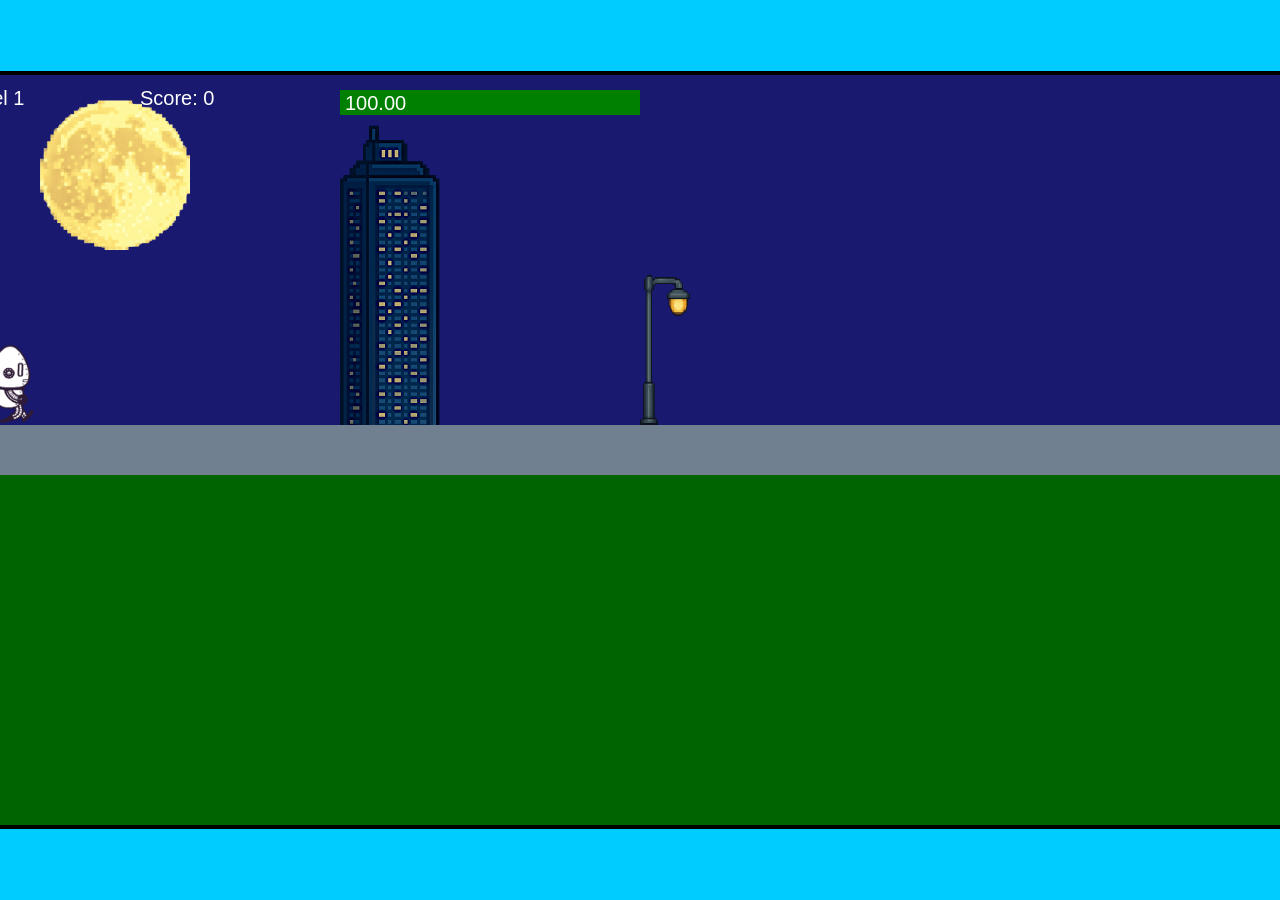
<file: fsd-projects/runtime/index.html>
<!DOCTYPE html>
<html lang="en">
  <head>
    <meta charset="UTF-8" />
    <meta name="viewport" content="width=device-width, initial-scale=1.0" />
    <title>Runtime Neo</title>
    <link rel="stylesheet" href="runtime.css" />
    <script src="https://code.jquery.com/jquery-3.1.0.js"></script>
    <script src="setup.js"></script>
    <script src="levels.js"></script>
    <script src="scenery.js"></script>
    <script src="student.js"></script>
    <script src="main.js"></script>
  </head>
  <body id="body">
    <canvas id="gameCanvas" width="1400" height="750"></canvas>
    <img id="player" src="images/halle.png" />
    <img id="projectile" src="images/projectile.png" />
    <img id="basicPlatform" src="images/interactable/basicPlatform.png" />
    <img id="spikes" src="images/interactable/spikes.png" />
    <img id="bug" src="images/interactable/bug.png" />
    <img id="healthUp" src="images/interactable/healthUp.png" />
    <img id="flag" src="images/interactable/flag.png" />
    <img id="moon" src="images/backgrounds/moon.png" />
    <img id="building" src="images/backgrounds/building.png" />
    <img id="lamp" src="images/backgrounds/lamp.png" />
  </body>
</html>
</file>
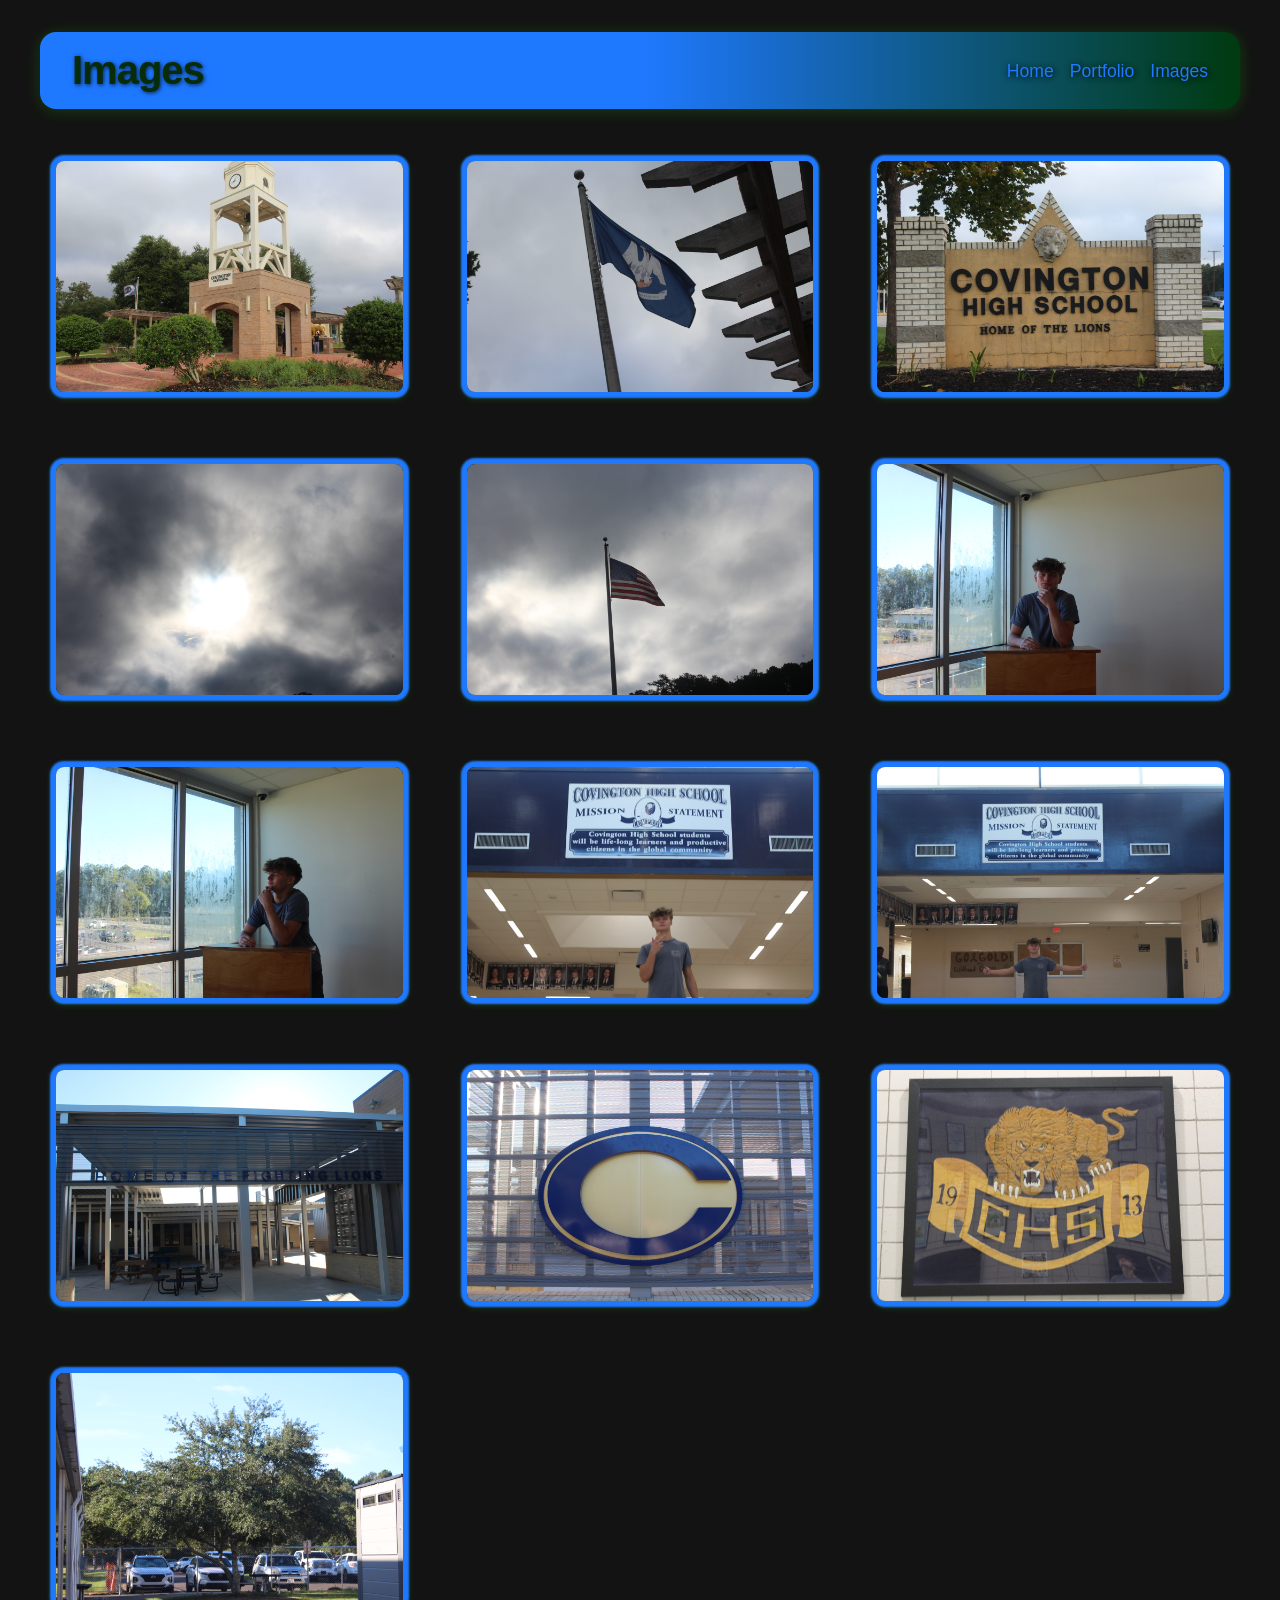
<file: images.html>
<!DOCTYPE HTML>
<html>
    <head>
        <title>Images</title>
        <style>
            body {
                background: #131313;
                color: #2414ff;
                font-family: 'Creepster', Arial, sans-serif;
                font-size: 20px;
                margin: 0;
                padding: 0;
            }
            #all-contents {
                max-width: 1200px;
                margin: 0 auto;
                padding: 0 24px;
            }
            nav {
                background: linear-gradient(90deg, #1F79FF 0%,#1F79FF , #003a0f 100%);
                display: flex;
                align-items: center;
                padding: 16px 32px;
                border-radius: 16px;
                margin: 32px 0 24px 0;
                box-shadow: 0 2px 16px 0 rgba(57,255,20,0.18);
            }
            h1 {
                flex: 1;
                margin: 0;
                font-weight: 600;
                font-size: 2.5rem;
                color: #072c09;
                letter-spacing: -1px;
                text-shadow: 1px 1px 4px #000000be, 0 0 10px #1F79FF;
            }
            #nav-ul {
                list-style: none;
                margin: 0;
                padding: 0;
                display: flex;
                gap: 16px;
            }
            .nav-li {
                display: inline-block;
            }
            #navanchor {
                text-decoration: none;
                color: #1F79FF;
                font-weight: 500;
                font-size: 1.1rem;
                transition: color 0.2s;
                text-shadow: 1px 1px 6px #000;
            }
            #navanchor:hover {
                color: #fff;
            }
            .image-grid {
                display: grid;
                grid-template-columns: repeat(3, 1fr);
                gap: 32px;
                margin-top: 32px;
            }
            .image-item {
                
                transition: transform 0.2s;
                display: flex;
                align-items: center;
                justify-content: center;
                padding: 16px;
            }
            .image-item img {
                max-width: 100%;
                max-height: 320px;
                border-radius: 12px;
                box-shadow: 0 0 2px 2px #1F79FF, 0 2px 8px 0 rgba(57,255,20,0.18);
                background: #18120f;
                border: 4px solid #1F79FF;
                transition: box-shadow 0.2s, border-color 0.2s, transform 0.2s;
            }
            .image-item img:hover {
                box-shadow: 0 0 8px 8px #1F79FF, 0 2px 8px 0 rgba(57,255,20,0.18);
                border-color: #1F79FF;
                transform: scale(1.08);
            }
            @media (max-width: 900px) {
                .image-grid {
                    grid-template-columns: repeat(2, 1fr);
                }
            }
            @media (max-width: 600px) {
                .image-grid {
                    grid-template-columns: 1fr;
                }
            }
    </style>
    </head>
    
    <body>
        <div id="all-contents">
            <nav>
                <h1>Images</h1>
                <ul id="nav-ul">
                    <li class="nav-li">
                        <a id="navanchor" href="index.html">Home</a>
                    </li>
                    <li class="nav-li">
                        <a id="navanchor" href="portfolio.html">Portfolio</a>
                        </li>
                    <li class="nav-li"><a id="navanchor" href="images.html">Images</a>
                    </li>
                    
                </ul>
            </nav>
                <div class="image-grid">
                    
                    
                    <div class="image-item"><img src="assets/IMG_1344.JPG" ></div>
                    <div class="image-item"><img src="assets/IMG_1339.JPG" ></div>
                    <div class="image-item"><img src="assets/IMG_1342.JPG" ></div>
                    <div class="image-item"><img src="assets/IMG_1343.JPG" ></div>
                     <div class="image-item"><img src="assets/IMG_1350.JPG" ></div>
                      <div class="image-item"><img src="assets/IMG_3432.JPG" ></div>
                       <div class="image-item"><img src="assets/IMG_3433.JPG" ></div>
                        <div class="image-item"><img src="assets/IMG_3452.JPG" ></div>
                         <div class="image-item"><img src="assets/IMG_3451.JPG" ></div>
                          <div class="image-item"><img src="assets/IMG_3439.JPG" ></div>
                           <div class="image-item"><img src="assets/IMG_3440.JPG" ></div>
                            <div class="image-item"><img src="assets/IMG_3446.JPG" ></div>
                             <div class="image-item"><img src="assets/IMG_3450.JPG" ></div>
                </div>
                <!-- Modal for full-size image -->
                <div id="imageModal" class="modal">
                    <span class="close">&times;</span>
                    <span class="modal-arrow left">&#10094;</span>
                    <img class="modal-content" id="modalImg" alt="Full Size">
                    <span class="modal-arrow right">&#10095;</span>
                </div>
    </body>
      
      
      
      
      
      
      
        <script>
        // Modal logic with navigation
        const modal = document.getElementById('imageModal');
        const modalImg = document.getElementById('modalImg');
        const closeBtn = document.querySelector('.close');
        const leftArrow = document.querySelector('.modal-arrow.left');
        const rightArrow = document.querySelector('.modal-arrow.right');
        const images = Array.from(document.querySelectorAll('.image-item img'));
        let currentIndex = 0;

        function showModal(index) {
            currentIndex = index;
            modal.style.display = 'block';
            modalImg.src = images[index].src;
            modalImg.alt = images[index].alt;
        }

        images.forEach((img, idx) => {
            img.addEventListener('click', function() {
                showModal(idx);
            });
        });

        closeBtn.onclick = function() {
            modal.style.display = 'none';
            modalImg.src = '';
        }

        leftArrow.onclick = function(e) {
            e.stopPropagation();
            currentIndex = (currentIndex - 1 + images.length) % images.length;
            showModal(currentIndex);
        }

        rightArrow.onclick = function(e) {
            e.stopPropagation();
            currentIndex = (currentIndex + 1) % images.length;
            showModal(currentIndex);
        }

        window.onclick = function(event) {
            if (event.target === modal) {
                modal.style.display = 'none';
                modalImg.src = '';
            }
        }

        window.addEventListener('keydown', function(e) {
            if (modal.style.display === 'block') {
                if (e.key === 'ArrowLeft') {
                    currentIndex = (currentIndex - 1 + images.length) % images.length;
                    showModal(currentIndex);
                } else if (e.key === 'ArrowRight') {
                    currentIndex = (currentIndex + 1) % images.length;
                    showModal(currentIndex);
                } else if (e.key === 'Escape') {
                    modal.style.display = 'none';
                    modalImg.src = '';
                }
            }
        });
        </script>
        <style>
            .modal {
                display: none;
                position: fixed;
                z-index: 1000;
                left: 0;
                top: 0;
                width: 100vw;
                height: 100vh;
                overflow: auto;
                animation: fadeIn 0.3s;
            }
            .modal-content {
                display: block;
                margin: 5vh auto;
                max-width: 90vw;
                max-height: 80vh;
                border-radius: 18px;
                box-shadow: 0 8px 32px 0 rgba(#1F79FF);
                background: #18120f;
                border: 6px solid #1F79FF;
                animation: scaleUp 0.3s;
            }
            .close {
                position: absolute;
                top: 32px;
                right: 48px;
                color: #1F79FF;
                font-size: 48px;
                font-weight: 300;
                cursor: pointer;
                z-index: 1001;
                transition: color 0.2s;
                text-shadow: 2px 2px 8px #000;
            }
            .close:hover {
                color: #fff;
            }
            .modal-arrow {
                position: absolute;
                top: 50%;
                transform: translateY(-50%);
                color: #1F79FF;
                font-size: 64px;
                font-weight: 300;
                cursor: pointer;
                z-index: 1001;
                user-select: none;
                padding: 0 24px;
                transition: color 0.2s;
                text-shadow: 2px 2px 8px #000;
            }
            .modal-arrow.left {
                left: 0;
            }
            .modal-arrow.right {
                right: 0;
            }
            .modal-arrow:hover {
                color: #fff;
            }
            @keyframes fadeIn {
                from { opacity: 0; }
                to { opacity: 1; }
            }
            @keyframes scaleUp {
                from { transform: scale(0.95); }
                to { transform: scale(1); }
            }
        </style>
</html>
</file>
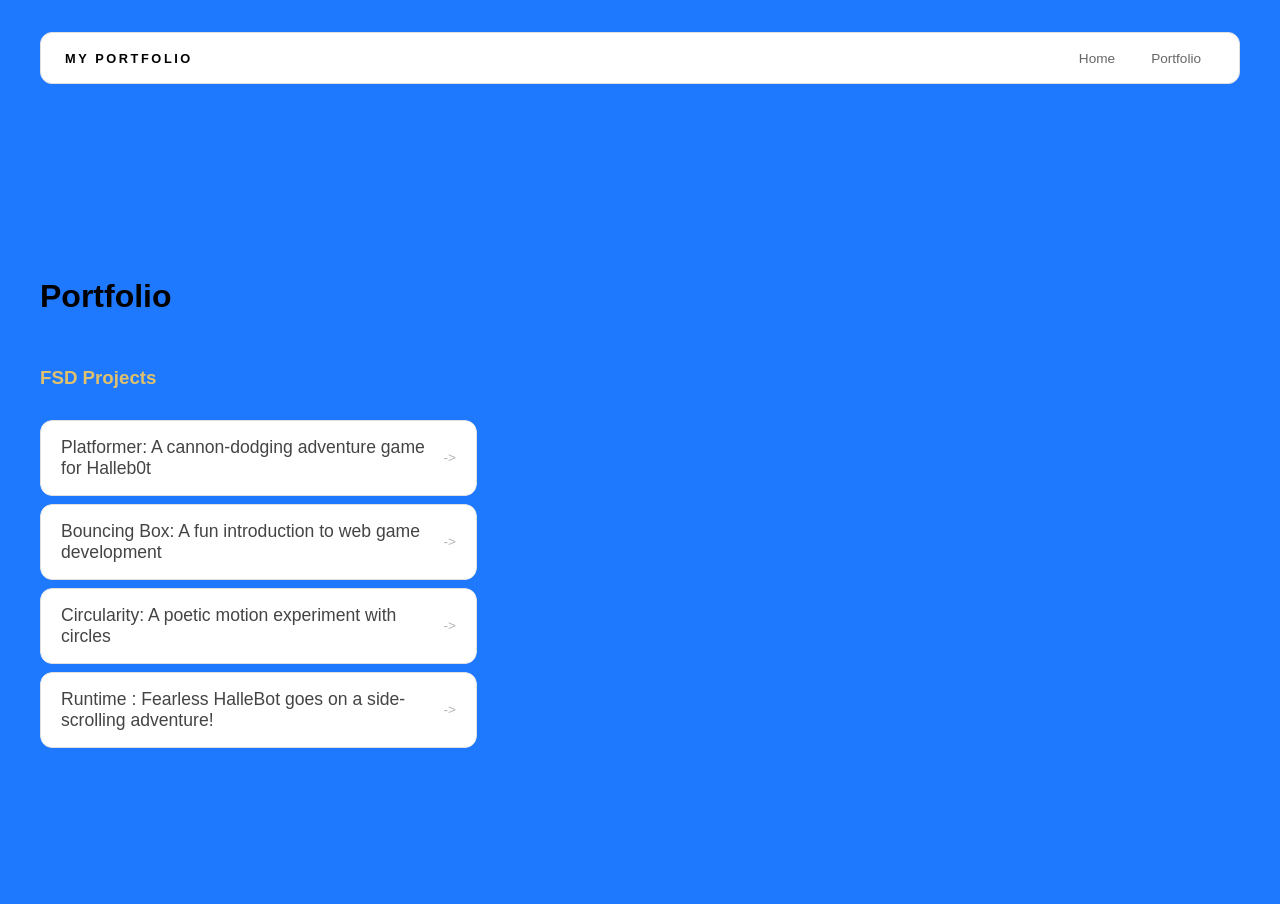
<file: portfolio.html>
<!DOCTYPE html>
<html>

<head>
  <title>My Website</title>
  <link rel="stylesheet" href="style.css" />
  <title>Edward's Portfolio</title>
</head>

<body>
  <!-- All content goes here -->
  <div id="all-contents">
    <nav>
      <h1>My Portfolio</h1>
      <ul id="nav-ul">

        <li class="nav-li">
          <a href="index.html">Home</a>
        <li class="nav-li">
          <a href="portfolio.html">Portfolio</a>
        </li>
        </li>
      </ul>
    </nav>

    <main>
      <div class="content">
        <h1>Portfolio</h1>
        <h3>FSD Projects</h3>
        <ul id="portfolio">
          <li>
            <a href="fsd-projects/platformer/">Platformer: A cannon-dodging adventure game for Halleb0t</a>
          </li>
          <li>
            <a href="fsd-projects/bouncing-box/">Bouncing Box: A fun introduction to web game development</a>
          </li>
          <li>
            <a href="fsd-projects/circularity/">Circularity: A poetic motion experiment with circles</a>
          </li>
          <li>
            <a href="fsd-projects/runtime/">Runtime : Fearless HalleBot goes on a side-scrolling adventure!</a>
          </li>
        </ul>

        <!-- ASD Projects will go here -->

    </main>
  </div>
</body>

</html>
</file>
<file: fsd-projects/runtime/runtime.css>
/* runtime.css */
/* Styles for Runtime Neo auto-runner game */

img {
  display: none;
}

#gameCanvas {
  position: absolute;
  border: 4px solid #000;
  top: 50%;
  left: 50%;
  transform: translate(-50%, -50%);
}

body {
  margin: 0;
  background-color: #00ccff;
  font-family: Arial, sans-serif;
  text-align: center;
  overflow: hidden;
}
</file>
<file: style.css>
* {
  box-sizing: border-box;
}

body {
  margin: 0;
  background: #1F79FF;
  color: #E0C16C;
  font-family: "Helvetica Neue",Arial, Helvetica, sans-serif, sans-serif;
}

#all-contents {
  max-width: 1500px;
  min-height: 100vh;
  margin: 0 auto;
  padding: 32px 40px;
}
main {
  display: grid;
  grid-template-columns: minmax(220px, 1fr) minmax(420px, 1.6fr);
  align-items: center;
  min-height: calc(100vh - 160px);
  gap: clamp(32px, 5vw, 80px);
}

.sidebar {
  width: 100%;
}

.content {
  display: flex;
  flex-direction: column;
  align-items: flex-start;
  gap: 12px;
}
h2 {
  margin: 0;
  font-size: clamp(4rem, 10vw, 7rem);
  line-height: 0.9;
  font-weight: 900;
  letter-spacing: -0.04em;
  text-transform: uppercase;
  color: #000;
}

.content > p {
  margin: 0;
  color: #999;
  font-size: 0.9rem;
  text-transform: uppercase;
  letter-spacing: 0.15em;
  line-height: 1.4;
}
#interests {
  margin-top: 32px;
  width: 100%;
}

#interests h3 {
  margin: 0 0 12px;
  font-size: 0.75rem;
  font-weight: 700;
  text-transform: uppercase;
  letter-spacing: 0.2em;
  color: #aaa;
}

#interests ul {
  list-style: none;
  margin: 0;
  padding: 0;
  display: flex;
  flex-wrap: wrap;
  gap: 8px;
}

#interests li {
  color: #849A8C;
  font-size: 1rem;
  font-weight: 600;
  padding: 10px 20px;
  background: #fff;
  border: 7px solid #E0C16C;
  border-radius: 100px;
  transition:
    background 0.25s ease,
    color 0.25s ease,
    transform 0.25s ease;
  cursor: default;
}

#interests li:hover {
  background: #000;
  color: #fff;
  border:6px solid #E0C16C;
  transform: translateY(-2px);
}
.sidebar-img {
  width: 100%;
  max-width: 760px;
  aspect-ratio: 3 / 4;
  object-fit: cover;
  display: block;
  border-radius: 16px;
  filter: grayscale(100%);
  box-shadow: 0 8px 30px rgba(0, 0, 0, 0.12);
  transition:
    filter 0.4s ease,
    transform 0.4s ease,
    box-shadow 0.4s ease;
}

.sidebar-img:hover {
  filter: grayscale(0%);
  transform: translateY(-4px);
  box-shadow: 0 16px 40px rgba(0, 0, 0, 0.18);
}
nav {
  display: flex;
  justify-content: space-between;
  align-items: center;
  margin-bottom: 48px;
  padding: 16px 24px;
  background: #fff;
  border: 1px solid #e0e0e0;
  border-radius: 12px;
}

nav h1 {
  margin: 0;
  font-size: 0.8rem;
  font-weight: 700;
  text-transform: uppercase;
  letter-spacing: 0.2em;
  color: #000;
}

#nav-ul {
  list-style: none;
  display: flex;
  gap: 8px;
  margin: 0;
  padding: 0;
}

.nav-li a {
  color: #666;
  text-decoration: none;
  font-size: 0.85rem;
  font-weight: 500;
  padding: 6px 14px;
  border-radius: 8px;
  transition:
    background 0.25s ease,
    color 0.25s ease;
}

.nav-li a:hover {
  background: #E0C16C;
  color: #fff;
}
/* Portfolio styles */
.content h1 {
  color: black;
}

#portfolio {
  list-style: none;
  margin: 0;
  padding: 0;
  width: 100%;
  display: flex;
  flex-direction: column;
  gap: 8px;
}

#portfolio li {
  border-radius: 12px;
  overflow: hidden;
}

#portfolio a {
  display: flex;
  justify-content: space-between;
  align-items: center;
  text-decoration: none;
  color: #444;
  padding: 16px 20px;
  font-size: 1.1rem;
  font-weight: 500;
  background: #fff;
  border: 1px solid #e0e0e0;
  border-radius: 12px;
  transition: background 0.25s ease, color 0.25s ease, transform 0.25s ease;
}

#portfolio a:hover {
  background: #000;
  color: #fff;
  transform: translateX(4px);
}

#portfolio a::after {
  content: "->";
  font-size: 0.85rem;
  opacity: 0.4;
  transition: opacity 0.25s ease;
  white-space: nowrap;
}

#portfolio a:hover::after {
  opacity: 1;
}
</file>
